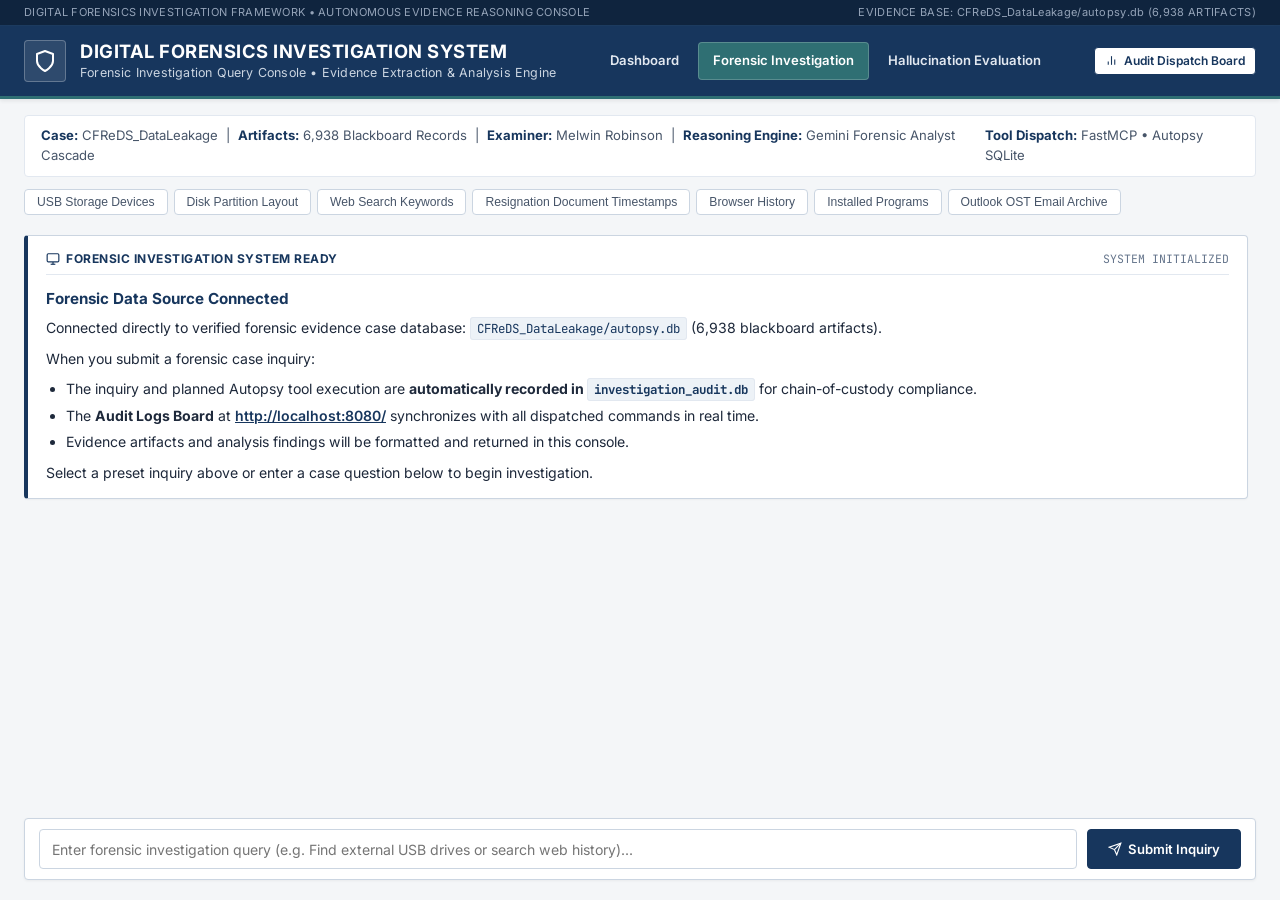
<file: chat.html>
<!DOCTYPE html>
<html lang="en">
<head>
  <meta charset="UTF-8" />
  <meta name="viewport" content="width=device-width, initial-scale=1.0" />
  <title>Digital Forensics Investigation System — Forensic Query Console</title>
  <link rel="stylesheet" href="/portal.css" />
  <style>
    /* Forensic Investigation Console Layout */
    html, body {
      height: 100%;
      overflow: hidden;
    }

    body {
      display: flex;
      flex-direction: column;
    }

    .chat-layout {
      flex: 1;
      display: flex;
      flex-direction: column;
      max-width: 1400px;
      width: 100%;
      margin: 0 auto;
      padding: 16px 24px 20px;
      overflow: hidden;
    }

    /* Preset Case Inquiries */
    .preset-toolbar {
      display: flex;
      gap: 6px;
      overflow-x: auto;
      padding-bottom: 8px;
      margin-bottom: 12px;
      flex-shrink: 0;
    }

    .preset-toolbar::-webkit-scrollbar {
      height: 4px;
    }

    .preset-toolbar::-webkit-scrollbar-thumb {
      background: var(--border-color);
      border-radius: 2px;
    }

    .preset-chip {
      background: var(--bg-surface);
      border: 1px solid var(--border-color);
      color: var(--text-secondary);
      font-size: 0.76rem;
      font-weight: 500;
      padding: 5px 12px;
      border-radius: 4px;
      white-space: nowrap;
      cursor: pointer;
      transition: all 0.15s ease;
      display: inline-flex;
      align-items: center;
      gap: 5px;
    }

    .preset-chip:hover {
      background: var(--primary-light);
      border-color: var(--primary);
      color: var(--primary);
    }

    /* Message Stream Area */
    .investigation-stream {
      flex: 1;
      overflow-y: auto;
      padding-right: 8px;
      display: flex;
      flex-direction: column;
      gap: 16px;
      margin-bottom: 14px;
    }

    .investigation-stream::-webkit-scrollbar {
      width: 6px;
    }

    .investigation-stream::-webkit-scrollbar-thumb {
      background: var(--border-color);
      border-radius: 3px;
    }

    /* Investigation Entry Cards */
    .inquiry-card {
      background: var(--bg-surface);
      border: 1px solid var(--border-color);
      border-left: 4px solid var(--primary);
      border-radius: 4px;
      box-shadow: 0 1px 2px rgba(0,0,0,0.04);
      padding: 14px 18px;
    }

    .inquiry-card.user {
      border-left-color: var(--secondary);
      background: #FAFCFC;
    }

    .inquiry-header {
      display: flex;
      justify-content: space-between;
      align-items: center;
      margin-bottom: 8px;
      padding-bottom: 6px;
      border-bottom: 1px solid var(--border-light);
      font-size: 0.75rem;
    }

    .inquiry-role {
      font-weight: 700;
      color: var(--primary);
      text-transform: uppercase;
      letter-spacing: 0.5px;
      display: flex;
      align-items: center;
      gap: 6px;
    }

    .inquiry-role.user-role {
      color: var(--secondary);
    }

    .inquiry-timestamp {
      font-family: var(--font-mono);
      color: var(--text-muted);
      font-size: 0.72rem;
    }

    .inquiry-body {
      font-size: 0.88rem;
      color: var(--text-main);
      line-height: 1.6;
    }

    .inquiry-body h3 {
      font-size: 0.95rem;
      font-weight: 700;
      color: var(--primary);
      margin: 12px 0 6px 0;
    }

    .inquiry-body p {
      margin-bottom: 8px;
    }

    .inquiry-body p:last-child {
      margin-bottom: 0;
    }

    .inquiry-body ul {
      margin: 8px 0 8px 20px;
    }

    .inquiry-body li {
      margin-bottom: 4px;
    }

    .inquiry-body table {
      width: 100%;
      border-collapse: collapse;
      margin: 10px 0;
      font-size: 0.8rem;
    }

    .inquiry-body table th {
      background: var(--bg-subtle);
      color: var(--primary);
      font-weight: 600;
      text-transform: uppercase;
      font-size: 0.72rem;
      padding: 6px 10px;
      border: 1px solid var(--border-color);
    }

    .inquiry-body table td {
      padding: 6px 10px;
      border: 1px solid var(--border-light);
      color: var(--text-main);
    }

    /* Execution Indicator */
    .execution-status {
      display: none;
      align-items: center;
      gap: 8px;
      padding: 8px 14px;
      background: var(--primary-light);
      border: 1px solid rgba(23, 54, 93, 0.2);
      border-radius: 4px;
      font-size: 0.78rem;
      font-weight: 600;
      color: var(--primary);
      margin-bottom: 10px;
    }

    .execution-status.active {
      display: flex;
    }

    .status-spinner {
      width: 12px;
      height: 12px;
      border: 2px solid rgba(23, 54, 93, 0.3);
      border-top-color: var(--primary);
      border-radius: 50%;
      animation: spin 0.8s linear infinite;
    }

    @keyframes spin {
      to { transform: rotate(360deg); }
    }

    /* Console Query Input Form */
    .query-input-panel {
      background: var(--bg-surface);
      border: 1px solid var(--border-color);
      border-radius: 4px;
      padding: 10px 14px;
      box-shadow: 0 1px 3px rgba(0,0,0,0.05);
      flex-shrink: 0;
    }

    .query-form {
      display: flex;
      gap: 10px;
      align-items: center;
    }

    .query-form input {
      flex: 1;
      height: 40px;
      font-size: 0.88rem;
    }

    .query-form button {
      height: 40px;
      padding: 0 20px;
    }
  </style>
</head>
<body>

  <!-- Top Metadata Ribbon -->
  <div class="gov-top-bar">
    <span>DIGITAL FORENSICS INVESTIGATION FRAMEWORK &bull; AUTONOMOUS EVIDENCE REASONING CONSOLE</span>
    <span>EVIDENCE BASE: CFReDS_DataLeakage/autopsy.db (6,938 ARTIFACTS)</span>
  </div>

  <!-- Primary Global Header -->
  <header class="portal-header">
    <div class="portal-header-inner">
      <div class="portal-brand">
        <div class="portal-emblem">
          <svg viewBox="0 0 24 24" stroke-width="2" stroke-linecap="round" stroke-linejoin="round">
            <path d="M12 22s8-4 8-10V5l-8-3-8 3v7c0 6 8 10 8 10z"/>
          </svg>
        </div>
        <div class="portal-titles">
          <h1>DIGITAL FORENSICS INVESTIGATION SYSTEM</h1>
          <p>Forensic Investigation Query Console &bull; Evidence Extraction & Analysis Engine</p>
        </div>
      </div>

      <!-- Navigation Links -->
      <nav class="portal-nav">
        <a href="/">Dashboard</a>
        <a href="/chat.html" class="active">Forensic Investigation</a>
        <a href="/evaluation.html">Hallucination Evaluation</a>
      </nav>

      <!-- Action -->
      <div class="portal-header-actions">
        <a href="/" class="btn btn-secondary btn-sm">
          <svg width="13" height="13" viewBox="0 0 24 24" fill="none" stroke="currentColor" stroke-width="2">
            <line x1="18" y1="20" x2="18" y2="10"></line>
            <line x1="12" y1="20" x2="12" y2="4"></line>
            <line x1="6" y1="20" x2="6" y2="14"></line>
          </svg>
          Audit Dispatch Board
        </a>
      </div>
    </div>
  </header>

  <!-- Main Workstation Layout -->
  <main class="chat-layout">

    <!-- Case Context Information Bar -->
    <section class="context-bar" style="margin-bottom:12px;">
      <div>
        <strong>Case:</strong> CFReDS_DataLeakage &nbsp;|&nbsp;
        <strong>Artifacts:</strong> 6,938 Blackboard Records &nbsp;|&nbsp;
        <strong>Examiner:</strong> Melwin Robinson &nbsp;|&nbsp;
        <strong>Reasoning Engine:</strong> Gemini Forensic Analyst Cascade
      </div>
      <div>
        <strong>Tool Dispatch:</strong> FastMCP &bull; Autopsy SQLite
      </div>
    </section>

    <!-- Preset Case Inquiries Toolbar -->
    <div class="preset-toolbar">
      <button type="button" class="preset-chip" onclick="usePrompt('What USB storage devices were connected to the PC?')">USB Storage Devices</button>
      <button type="button" class="preset-chip" onclick="usePrompt('Identify the partition information of PC image')">Disk Partition Layout</button>
      <button type="button" class="preset-chip" onclick="usePrompt('What were the suspect\'s web search keywords?')">Web Search Keywords</button>
      <button type="button" class="preset-chip" onclick="usePrompt('Locate any resignation files or documents on Desktop')">Resignation Document Timestamps</button>
      <button type="button" class="preset-chip" onclick="usePrompt('What websites was the suspect accessing before termination?')">Browser History</button>
      <button type="button" class="preset-chip" onclick="usePrompt('List all software applications installed by suspect')">Installed Programs</button>
      <button type="button" class="preset-chip" onclick="usePrompt('Examine suspect emails in Outlook OST')">Outlook OST Email Archive</button>
    </div>

    <!-- Message / Evidence Stream -->
    <div class="investigation-stream" id="messages-area">
      <!-- Initial System Notice Card -->
      <div class="inquiry-card">
        <div class="inquiry-header">
          <span class="inquiry-role">
            <svg width="14" height="14" viewBox="0 0 24 24" fill="none" stroke="currentColor" stroke-width="2">
              <rect x="2" y="3" width="20" height="14" rx="2" ry="2"></rect>
              <line x1="8" y1="21" x2="16" y2="21"></line>
              <line x1="12" y1="17" x2="12" y2="21"></line>
            </svg>
            Forensic Investigation System Ready
          </span>
          <span class="inquiry-timestamp">SYSTEM INITIALIZED</span>
        </div>
        <div class="inquiry-body">
          <h3>Forensic Data Source Connected</h3>
          <p>Connected directly to verified forensic evidence case database: <code>CFReDS_DataLeakage/autopsy.db</code> (6,938 blackboard artifacts).</p>
          <p>When you submit a forensic case inquiry:</p>
          <ul>
            <li>The inquiry and planned Autopsy tool execution are <strong>automatically recorded in <code>investigation_audit.db</code></strong> for chain-of-custody compliance.</li>
            <li>The <strong>Audit Logs Board</strong> at <a href="/" style="color:var(--primary); font-weight:600;">http://localhost:8080/</a> synchronizes with all dispatched commands in real time.</li>
            <li>Evidence artifacts and analysis findings will be formatted and returned in this console.</li>
          </ul>
          <p>Select a preset inquiry above or enter a case question below to begin investigation.</p>
        </div>
      </div>
    </div>

    <!-- Execution Spinner Status -->
    <div class="execution-status" id="typing-indicator">
      <div class="status-spinner"></div>
      <span id="typing-text">Executing Autopsy forensic query and analyzing evidence artifacts...</span>
    </div>

    <!-- Query Input Console -->
    <div class="query-input-panel">
      <form class="query-form" id="chat-form" onsubmit="handleSend(event)">
        <input type="text" id="user-input" class="form-control" placeholder="Enter forensic investigation query (e.g. Find external USB drives or search web history)..." autocomplete="off" required />
        <button type="submit" class="btn btn-primary" id="send-btn">
          <svg width="14" height="14" viewBox="0 0 24 24" fill="none" stroke="currentColor" stroke-width="2">
            <line x1="22" y1="2" x2="11" y2="13"></line>
            <polygon points="22 2 15 22 11 13 2 9 22 2"></polygon>
          </svg>
          Submit Inquiry
        </button>
      </form>
    </div>

  </main>

  <script>
    const API_BASE = (window.location.protocol === 'http:' || window.location.protocol === 'https:')
      ? window.location.origin
      : 'http://localhost:8080';

    const messagesArea = document.getElementById('messages-area');
    const userInput = document.getElementById('user-input');
    const sendBtn = document.getElementById('send-btn');
    const typingIndicator = document.getElementById('typing-indicator');

    function usePrompt(text) {
      userInput.value = text;
      userInput.focus();
    }

    async function handleSend(e) {
      if (e) e.preventDefault();
      const text = userInput.value.trim();
      if (!text) return;

      appendUserMessage(text);
      userInput.value = '';
      sendBtn.disabled = true;
      typingIndicator.classList.add('active');
      scrollToBottom();

      try {
        const res = await fetch(API_BASE + '/api/chat', {
          method: 'POST',
          headers: { 'Content-Type': 'application/json' },
          body: JSON.stringify({ message: text })
        });

        if (!res.ok) throw new Error('Server returned HTTP ' + res.status);
        const data = await res.json();
        appendAgentMessage(data);
      } catch (err) {
        appendAgentErrorMessage(err.message);
      } finally {
        typingIndicator.classList.remove('active');
        sendBtn.disabled = false;
        userInput.focus();
        scrollToBottom();
      }
    }

    function getFormattedTimestamp() {
      const now = new Date();
      return now.toISOString().replace('T', ' ').substring(0, 19) + ' UTC';
    }

    function appendUserMessage(text) {
      const card = document.createElement('div');
      card.className = 'inquiry-card user';
      card.innerHTML = 
        '<div class="inquiry-header">' +
          '<span class="inquiry-role user-role">' +
            '<svg width="13" height="13" viewBox="0 0 24 24" fill="none" stroke="currentColor" stroke-width="2">' +
              '<path d="M20 21v-2a4 4 0 0 0-4-4H8a4 4 0 0 0-4 4v2"></path>' +
              '<circle cx="12" cy="7" r="4"></circle>' +
            '</svg>' +
            'Investigator Case Inquiry' +
          '</span>' +
          '<span class="inquiry-timestamp">' + getFormattedTimestamp() + '</span>' +
        '</div>' +
        '<div class="inquiry-body" style="font-weight:500;">' + escapeHtml(text) + '</div>';
      messagesArea.appendChild(card);
      scrollToBottom();
    }

    function appendAgentMessage(data) {
      const card = document.createElement('div');
      card.className = 'inquiry-card';
      const formattedBody = formatMarkdown(data.response || 'No evidence artifacts returned.');

      card.innerHTML = 
        '<div class="inquiry-header">' +
          '<span class="inquiry-role">' +
            '<svg width="13" height="13" viewBox="0 0 24 24" fill="none" stroke="currentColor" stroke-width="2">' +
              '<polyline points="22 12 18 12 15 21 9 3 6 12 2 12"></polyline>' +
            '</svg>' +
            'Forensic Agent Analysis' +
          '</span>' +
          '<span class="inquiry-timestamp">' + getFormattedTimestamp() + '</span>' +
        '</div>' +
        '<div class="inquiry-body">' + formattedBody + '</div>';
      messagesArea.appendChild(card);
      scrollToBottom();
    }

    function appendAgentErrorMessage(errorStr) {
      const card = document.createElement('div');
      card.className = 'inquiry-card';
      card.style.borderLeftColor = 'var(--status-contradicted-text)';
      card.innerHTML = 
        '<div class="inquiry-header">' +
          '<span class="inquiry-role" style="color:var(--status-contradicted-text);">' +
            'Dispatch Execution Error' +
          '</span>' +
          '<span class="inquiry-timestamp">' + getFormattedTimestamp() + '</span>' +
        '</div>' +
        '<div class="inquiry-body" style="color:var(--status-contradicted-text);">' +
          '<p><strong>Error executing investigation query:</strong> ' + escapeHtml(errorStr) + '</p>' +
          '<p style="font-size:0.75rem; color:var(--text-secondary);">Verify that server.py is running on http://localhost:8080/.</p>' +
        '</div>';
      messagesArea.appendChild(card);
      scrollToBottom();
    }

    function scrollToBottom() {
      messagesArea.scrollTop = messagesArea.scrollHeight;
    }

    function escapeHtml(str) {
      if (!str) return '';
      return String(str)
        .replace(/&/g, '&amp;')
        .replace(/</g, '&lt;')
        .replace(/>/g, '&gt;')
        .replace(/"/g, '&quot;')
        .replace(/'/g, '&#039;');
    }

    function formatInline(text) {
      let s = escapeHtml(text);
      s = s.replace(/\*\*(.*?)\*\*/g, '<strong>$1</strong>');
      s = s.replace(/`([^`]+)`/g, '<code>$1</code>');
      return s;
    }

    function formatMarkdown(md) {
      if (!md) return '';
      const lines = md.split('\n');
      let html = [];
      let tableRows = [];
      let inTable = false;

      for (let i = 0; i < lines.length; i++) {
        let line = lines[i].trim();
        if (!line) {
          if (inTable) {
            html.push('<div class="table-responsive" style="margin:10px 0;"><table class="portal-table">' + tableRows.join('') + '</table></div>');
            tableRows = [];
            inTable = false;
          }
          continue;
        }

        if (line.startsWith('|') && line.endsWith('|')) {
          if (line.includes('---')) continue;
          inTable = true;
          const cells = line.split('|').slice(1, -1);
          const isHeader = tableRows.length === 0;
          const tag = isHeader ? 'th' : 'td';
          const rowHtml = cells.map(function(c) {
            return '<' + tag + '>' + formatInline(c.trim()) + '</' + tag + '>';
          }).join('');
          tableRows.push('<tr>' + rowHtml + '</tr>');
          continue;
        } else if (inTable) {
          html.push('<div class="table-responsive" style="margin:10px 0;"><table class="portal-table">' + tableRows.join('') + '</table></div>');
          tableRows = [];
          inTable = false;
        }

        if (line.startsWith('### ')) {
          html.push('<h3>' + formatInline(line.slice(4)) + '</h3>');
        } else if (line.startsWith('- ') || line.startsWith('* ')) {
          html.push('<p style="margin-left:14px;">• ' + formatInline(line.slice(2)) + '</p>');
        } else {
          html.push('<p>' + formatInline(line) + '</p>');
        }
      }

      if (inTable) {
        html.push('<div class="table-responsive" style="margin:10px 0;"><table class="portal-table">' + tableRows.join('') + '</table></div>');
      }

      return html.join('');
    }
  </script>
</body>
</html>
</file>
<file: portal.css>
/* ==========================================================================
   DIGITAL FORENSICS INVESTIGATION SYSTEM (PROJECT SENTINEL)
   Institutional Government / Public-Sector Portal Design System
   
   Palette:
   - Primary:   #17365D (Deep Navy Blue)
   - Secondary: #2F6F73 (Muted Teal / Government Blue-Green)
   - Background:#F4F6F8 (Warm Light Grey)
   - Surface:   #FFFFFF (Neutral White Card & Panel Surface)
   - Text:      #1E293B (Dark Charcoal Body Text)
   - Border:    #CBD5E1 (Subtle Neutral Divider)
   ========================================================================== */

@import url('https://fonts.googleapis.com/css2?family=Inter:wght@400;500;600;700&family=JetBrains+Mono:wght@400;500;600&display=swap');

:root {
  --primary: #17365D;
  --primary-hover: #122a48;
  --primary-light: #e8eef5;
  --secondary: #2F6F73;
  --secondary-hover: #25585b;
  --secondary-light: #e6f0f0;
  --bg-page: #F4F6F8;
  --bg-surface: #FFFFFF;
  --bg-subtle: #EDF2F7;
  --text-main: #1E293B;
  --text-secondary: #475569;
  --text-muted: #64748B;
  --text-dim: #94A3B8;
  --border-color: #CBD5E1;
  --border-light: #E2E8F0;
  
  --status-supported-bg: #E6F0F0;
  --status-supported-text: #2F6F73;
  --status-supported-border: #B8D4D6;
  
  --status-partial-bg: #F1F5F9;
  --status-partial-text: #475569;
  --status-partial-border: #CBD5E1;
  
  --status-unsupported-bg: #EDE9FE;
  --status-unsupported-text: #5B21B6;
  --status-unsupported-border: #DDD6FE;
  
  --status-contradicted-bg: #FEE2E2;
  --status-contradicted-text: #991B1B;
  --status-contradicted-border: #FECACA;

  --font-body: 'Inter', -apple-system, BlinkMacSystemFont, "Segoe UI", Roboto, Helvetica, Arial, sans-serif;
  --font-mono: 'JetBrains Mono', "SFMono-Regular", Consolas, Menlo, monospace;
}

* {
  box-sizing: border-box;
  margin: 0;
  padding: 0;
}

body {
  background-color: var(--bg-page);
  color: var(--text-main);
  font-family: var(--font-body);
  font-size: 14px;
  line-height: 1.5;
  min-height: 100vh;
  -webkit-font-smoothing: antialiased;
}

/* Institutional Top Bar */
.gov-top-bar {
  background: #0f243e;
  color: #94a3b8;
  font-size: 11px;
  padding: 4px 24px;
  display: flex;
  justify-content: space-between;
  align-items: center;
  border-bottom: 1px solid #1c3b60;
  letter-spacing: 0.3px;
}

.gov-top-bar span {
  display: inline-flex;
  align-items: center;
  gap: 6px;
}

/* Global Portal Header */
.portal-header {
  background-color: var(--primary);
  color: #ffffff;
  padding: 14px 24px;
  border-bottom: 3px solid var(--secondary);
  box-shadow: 0 2px 4px rgba(0, 0, 0, 0.08);
}

.portal-header-inner {
  max-width: 1600px;
  margin: 0 auto;
  display: flex;
  justify-content: space-between;
  align-items: center;
  flex-wrap: wrap;
  gap: 16px;
}

.portal-brand {
  display: flex;
  align-items: center;
  gap: 14px;
}

.portal-emblem {
  width: 42px;
  height: 42px;
  background: rgba(255, 255, 255, 0.1);
  border: 1px solid rgba(255, 255, 255, 0.25);
  border-radius: 4px;
  display: flex;
  align-items: center;
  justify-content: center;
  color: #ffffff;
  flex-shrink: 0;
}

.portal-emblem svg {
  width: 24px;
  height: 24px;
  stroke: #ffffff;
  fill: none;
}

.portal-titles h1 {
  font-size: 1.15rem;
  font-weight: 700;
  letter-spacing: 0.5px;
  color: #ffffff;
  margin: 0;
  line-height: 1.2;
}

.portal-titles p {
  font-size: 0.78rem;
  color: #cbd5e1;
  margin-top: 2px;
  letter-spacing: 0.2px;
}

.portal-nav {
  display: flex;
  align-items: center;
  gap: 4px;
  flex-wrap: wrap;
}

.portal-nav a,
.portal-nav button.nav-link {
  color: #e2e8f0;
  text-decoration: none;
  font-size: 0.82rem;
  font-weight: 600;
  padding: 8px 14px;
  border-radius: 4px;
  border: 1px solid transparent;
  background: transparent;
  cursor: pointer;
  display: inline-flex;
  align-items: center;
  gap: 6px;
  transition: background 0.15s ease, border-color 0.15s ease, color 0.15s ease;
}

.portal-nav a:hover,
.portal-nav button.nav-link:hover {
  background: rgba(255, 255, 255, 0.12);
  color: #ffffff;
}

.portal-nav a.active,
.portal-nav button.nav-link.active {
  background: var(--secondary);
  color: #ffffff;
  border-color: rgba(255, 255, 255, 0.2);
}

.portal-header-actions {
  display: flex;
  align-items: center;
  gap: 10px;
}

.status-indicator-pill {
  font-family: var(--font-mono);
  font-size: 0.75rem;
  font-weight: 600;
  padding: 4px 10px;
  background: rgba(255, 255, 255, 0.1);
  border: 1px solid rgba(255, 255, 255, 0.2);
  color: #e2e8f0;
  border-radius: 4px;
  display: inline-flex;
  align-items: center;
  gap: 6px;
}

.status-indicator-pill .indicator-dot {
  width: 7px;
  height: 7px;
  border-radius: 50%;
  background-color: #34d399;
}

/* Page Layout Container */
.portal-container {
  max-width: 1600px;
  margin: 0 auto;
  padding: 20px 24px 40px;
}

/* Institutional Breadcrumbs / Context Bar */
.context-bar {
  background: var(--bg-surface);
  border: 1px solid var(--border-light);
  border-radius: 4px;
  padding: 10px 16px;
  margin-bottom: 18px;
  display: flex;
  justify-content: space-between;
  align-items: center;
  font-size: 0.82rem;
  color: var(--text-secondary);
}

.context-bar strong {
  color: var(--primary);
}

/* Metrics Summary Grid */
.metrics-grid {
  display: grid;
  grid-template-columns: repeat(auto-fit, minmax(220px, 1fr));
  gap: 14px;
  margin-bottom: 20px;
}

.metric-panel {
  background: var(--bg-surface);
  border: 1px solid var(--border-color);
  border-left: 4px solid var(--primary);
  border-radius: 4px;
  padding: 14px 16px;
  box-shadow: 0 1px 2px rgba(0, 0, 0, 0.04);
}

.metric-panel.accent-teal {
  border-left-color: var(--secondary);
}

.metric-panel.accent-muted {
  border-left-color: #64748B;
}

.metric-label {
  font-size: 0.72rem;
  font-weight: 700;
  text-transform: uppercase;
  letter-spacing: 0.6px;
  color: var(--text-muted);
  display: flex;
  justify-content: space-between;
  align-items: center;
}

.metric-label span {
  font-family: var(--font-mono);
  font-weight: 500;
  color: var(--text-dim);
}

.metric-value {
  font-size: 1.65rem;
  font-weight: 700;
  color: var(--primary);
  margin: 4px 0 2px;
  line-height: 1.2;
}

.metric-subtext {
  font-size: 0.75rem;
  color: var(--text-secondary);
}

/* Institutional Cards & Panels */
.portal-card {
  background: var(--bg-surface);
  border: 1px solid var(--border-color);
  border-radius: 4px;
  box-shadow: 0 1px 2px rgba(0, 0, 0, 0.03);
  margin-bottom: 20px;
  overflow: hidden;
}

.portal-card-header {
  background: var(--bg-subtle);
  border-bottom: 1px solid var(--border-color);
  padding: 10px 16px;
  display: flex;
  justify-content: space-between;
  align-items: center;
  flex-wrap: wrap;
  gap: 8px;
}

.portal-card-header h2,
.portal-card-header h3 {
  font-size: 0.92rem;
  font-weight: 700;
  color: var(--primary);
  text-transform: uppercase;
  letter-spacing: 0.5px;
  margin: 0;
  display: flex;
  align-items: center;
  gap: 8px;
}

.portal-card-body {
  padding: 16px;
}

/* Institutional Forms */
.form-grid {
  display: grid;
  grid-template-columns: repeat(auto-fit, minmax(240px, 1fr));
  gap: 12px;
}

.eval-setup-grid {
  grid-template-columns: minmax(0, 2fr) minmax(180px, 1fr) minmax(220px, 1fr) auto auto;
  align-items: end;
}

.eval-setup-grid .form-group {
  min-width: 0;
}

.eval-setup-grid .form-control {
  width: 100%;
}

.form-group {
  display: flex;
  flex-direction: column;
  gap: 4px;
}

.form-group label {
  font-size: 0.76rem;
  font-weight: 600;
  color: var(--text-secondary);
  text-transform: uppercase;
  letter-spacing: 0.4px;
}

.form-control,
input[type="text"],
input[type="search"],
select,
textarea {
  background: #ffffff;
  border: 1px solid var(--border-color);
  border-radius: 4px;
  padding: 8px 12px;
  font-family: var(--font-body);
  font-size: 0.85rem;
  color: var(--text-main);
  outline: none;
  transition: border-color 0.15s ease, box-shadow 0.15s ease;
}

.form-control:focus,
input[type="text"]:focus,
input[type="search"]:focus,
select:focus,
textarea:focus {
  border-color: var(--primary);
  box-shadow: 0 0 0 2px rgba(23, 54, 93, 0.15);
}

textarea {
  font-family: var(--font-mono);
  line-height: 1.45;
}

/* Buttons */
.btn {
  display: inline-flex;
  align-items: center;
  justify-content: center;
  gap: 6px;
  font-family: var(--font-body);
  font-size: 0.82rem;
  font-weight: 600;
  padding: 7px 14px;
  border-radius: 4px;
  cursor: pointer;
  text-decoration: none;
  transition: background 0.15s ease, border-color 0.15s ease, color 0.15s ease;
  white-space: nowrap;
}

.btn-primary {
  background: var(--primary);
  color: #ffffff;
  border: 1px solid var(--primary);
}

.btn-primary:hover {
  background: var(--primary-hover);
  border-color: var(--primary-hover);
  color: #ffffff;
}

.btn-secondary {
  background: #ffffff;
  color: var(--primary);
  border: 1px solid var(--primary);
}

.btn-secondary:hover {
  background: var(--primary-light);
  color: var(--primary);
}

.btn-accent {
  background: var(--secondary);
  color: #ffffff;
  border: 1px solid var(--secondary);
}

.btn-accent:hover {
  background: var(--secondary-hover);
  border-color: var(--secondary-hover);
  color: #ffffff;
}

.btn-sm {
  font-size: 0.75rem;
  padding: 4px 10px;
}

.btn:disabled {
  opacity: 0.6;
  cursor: not-allowed;
}

/* Tables */
.table-responsive {
  width: 100%;
  overflow-x: auto;
  border: 1px solid var(--border-color);
  border-radius: 4px;
  background: #ffffff;
}

table.portal-table {
  width: 100%;
  border-collapse: collapse;
  text-align: left;
  font-size: 0.82rem;
}

table.portal-table thead th {
  background: var(--bg-subtle);
  color: var(--primary);
  font-weight: 700;
  text-transform: uppercase;
  font-size: 0.72rem;
  letter-spacing: 0.5px;
  padding: 10px 12px;
  border-bottom: 2px solid var(--border-color);
  white-space: nowrap;
}

table.portal-table tbody td {
  padding: 9px 12px;
  border-bottom: 1px solid var(--border-light);
  color: var(--text-main);
  vertical-align: middle;
}

table.portal-table tbody tr:hover {
  background-color: #F8FAFC;
}

table.portal-table tbody tr:last-child td {
  border-bottom: none;
}

/* Status Badges */
.badge {
  font-size: 0.72rem;
  font-weight: 700;
  text-transform: uppercase;
  letter-spacing: 0.4px;
  padding: 3px 8px;
  border-radius: 3px;
  display: inline-flex;
  align-items: center;
  gap: 4px;
  white-space: nowrap;
}

.badge-supported {
  background: var(--status-supported-bg);
  color: var(--status-supported-text);
  border: 1px solid var(--status-supported-border);
}

.badge-partial {
  background: var(--status-partial-bg);
  color: var(--status-partial-text);
  border: 1px solid var(--status-partial-border);
}

.badge-unsupported {
  background: var(--status-unsupported-bg);
  color: var(--status-unsupported-text);
  border: 1px solid var(--status-unsupported-border);
}

.badge-contradicted {
  background: var(--status-contradicted-bg);
  color: var(--status-contradicted-text);
  border: 1px solid var(--status-contradicted-border);
}

.badge-neutral {
  background: var(--bg-subtle);
  color: var(--text-secondary);
  border: 1px solid var(--border-color);
}

/* Monospace Text & Code Blocks */
code, pre.code-block {
  font-family: var(--font-mono);
  font-size: 0.78rem;
}

code {
  background: var(--bg-subtle);
  border: 1px solid var(--border-light);
  padding: 2px 6px;
  border-radius: 3px;
  color: var(--primary);
}

pre.code-block {
  background: #f8fafc;
  border: 1px solid var(--border-color);
  border-radius: 4px;
  padding: 10px 14px;
  color: #0f172a;
  overflow-x: auto;
  white-space: pre-wrap;
  word-break: break-word;
}

/* Institutional Footer */
.portal-footer {
  border-top: 2px solid var(--border-color);
  background: var(--bg-surface);
  padding: 16px 24px;
  text-align: center;
  font-size: 0.76rem;
  color: var(--text-muted);
  margin-top: 40px;
}

.portal-footer strong {
  color: var(--primary);
}

/* Modals */
.modal-overlay {
  display: none;
  position: fixed;
  top: 0;
  left: 0;
  width: 100%;
  height: 100%;
  background: rgba(15, 36, 62, 0.6);
  z-index: 1000;
  align-items: center;
  justify-content: center;
  padding: 20px;
}

.modal-overlay.active {
  display: flex;
}

.modal-content {
  background: var(--bg-surface);
  border: 1px solid var(--border-color);
  border-radius: 4px;
  width: 100%;
  max-width: 840px;
  max-height: 90vh;
  overflow-y: auto;
  box-shadow: 0 10px 25px rgba(0, 0, 0, 0.2);
}

.modal-header {
  background: var(--primary);
  color: #ffffff;
  padding: 12px 18px;
  display: flex;
  justify-content: space-between;
  align-items: center;
  border-bottom: 2px solid var(--secondary);
}

.modal-header h2,
.modal-header h3 {
  font-size: 0.95rem;
  font-weight: 700;
  color: #ffffff;
  letter-spacing: 0.4px;
}

.modal-close {
  background: transparent;
  border: none;
  color: #cbd5e1;
  font-size: 1.3rem;
  cursor: pointer;
  line-height: 1;
}

.modal-close:hover {
  color: #ffffff;
}

.modal-body {
  padding: 18px;
  display: flex;
  flex-direction: column;
  gap: 14px;
}

/* Responsive Rules */
@media (max-width: 900px) {
  .portal-header-inner {
    flex-direction: column;
    align-items: flex-start;
  }
  .portal-nav {
    width: 100%;
    justify-content: flex-start;
  }
  .metrics-grid {
    grid-template-columns: repeat(auto-fit, minmax(180px, 1fr));
  }

  .eval-setup-grid {
    grid-template-columns: repeat(2, minmax(0, 1fr));
  }

  .eval-setup-grid .form-group:first-child {
    grid-column: 1 / -1;
  }
}

@media (max-width: 560px) {
  .eval-setup-grid {
    grid-template-columns: 1fr;
  }

  .eval-setup-grid .form-group:first-child {
    grid-column: auto;
  }

  .eval-setup-grid .btn {
    width: 100%;
  }
}
</file>
